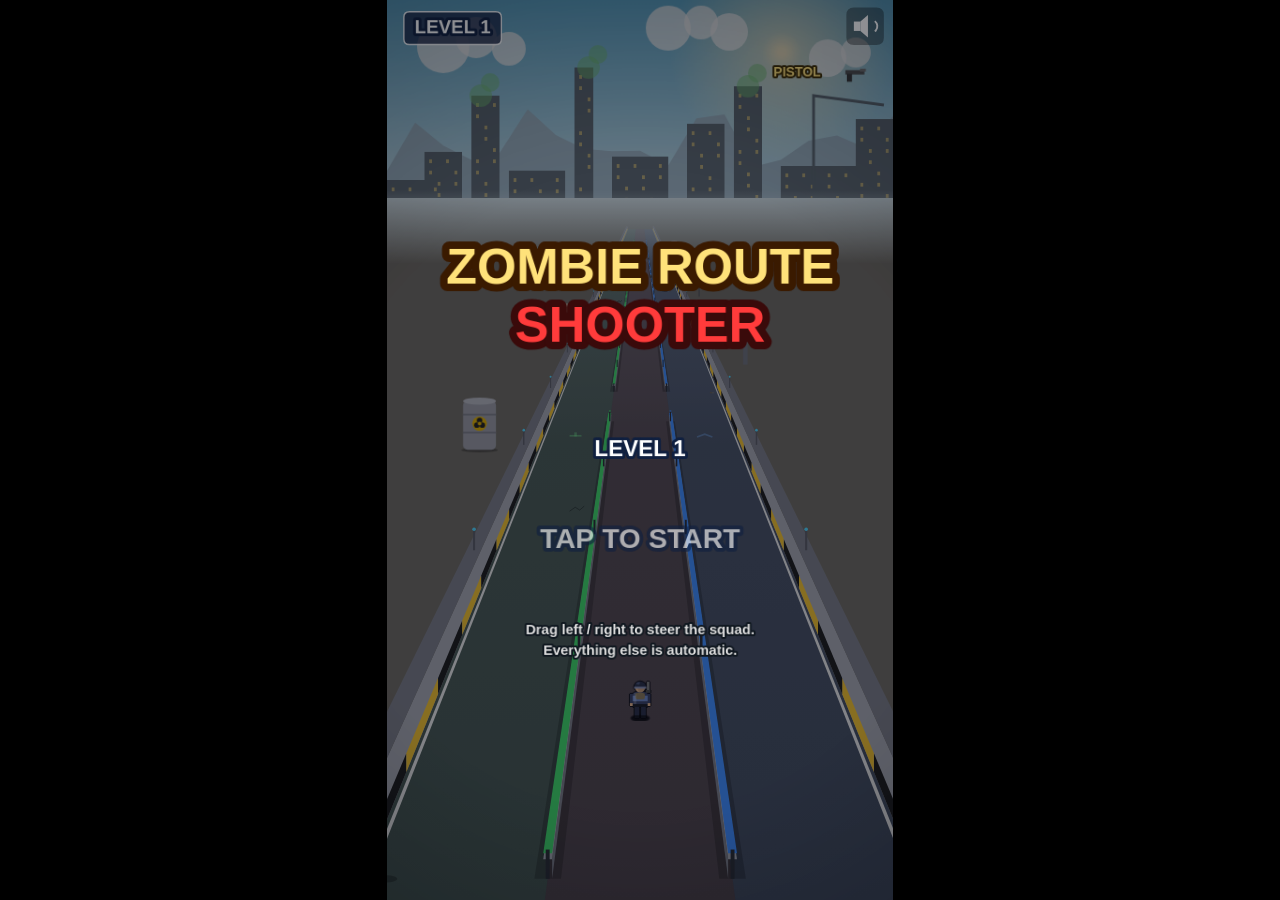
<file: zombie-route-shooter/game/index.html>
<!DOCTYPE html>
<html lang="en">
<head>
<meta charset="utf-8">
<meta name="viewport" content="width=device-width, initial-scale=1, maximum-scale=1, user-scalable=no, viewport-fit=cover">
<meta name="apple-mobile-web-app-capable" content="yes">
<meta name="mobile-web-app-capable" content="yes">
<meta name="theme-color" content="#000000">
<meta name="apple-mobile-web-app-status-bar-style" content="black">
<meta name="apple-mobile-web-app-title" content="Zombie Route">
<title>Zombie Route Shooter</title>
<link rel="manifest" href="manifest.webmanifest">
<link rel="apple-touch-icon" href="icons/apple-touch-icon.png">
<link rel="icon" type="image/png" sizes="192x192" href="icons/icon-192.png">
<link rel="stylesheet" href="css/style.css">
</head>
<body>
<div id="wrap"><canvas id="game"></canvas></div>
<!-- Classic scripts (not ES modules) so the game also runs from file:// -->
<script src="js/config.js"></script>
<script src="js/render/camera.js"></script>
<script src="js/render/sprites.js"></script>
<script src="js/render/road.js"></script>
<script src="js/audio.js"></script>
<script src="js/fx.js"></script>
<script src="js/entities/bullets.js"></script>
<script src="js/entities/gates.js"></script>
<script src="js/entities/barrels.js"></script>
<script src="js/entities/zombies.js"></script>
<script src="js/entities/boss.js"></script>
<script src="js/entities/squad.js"></script>
<script src="js/levels.js"></script>
<script src="js/save.js"></script>
<script src="js/input.js"></script>
<script src="js/main.js"></script>
<script>
// Offline support when served over http(s); skipped for file:// and the single-file build.
if ('serviceWorker' in navigator && /^https?:$/.test(location.protocol)) {
  window.addEventListener('load', function () {
    navigator.serviceWorker.register('./sw.js').catch(function () { /* offline install unavailable here */ });
  });
}
</script>
</body>
</html>
</file>
<file: zombie-route-shooter/game/css/style.css>
html, body { margin: 0; padding: 0; background: #000; height: 100%; overflow: hidden; }
body { position: fixed; inset: 0; -webkit-user-select: none; user-select: none; -webkit-touch-callout: none; }
#wrap { position: absolute; inset: 0; display: flex; align-items: center; justify-content: center; background: #000; }
#game { display: block; touch-action: none; image-rendering: auto; background: #000; }
</file>
